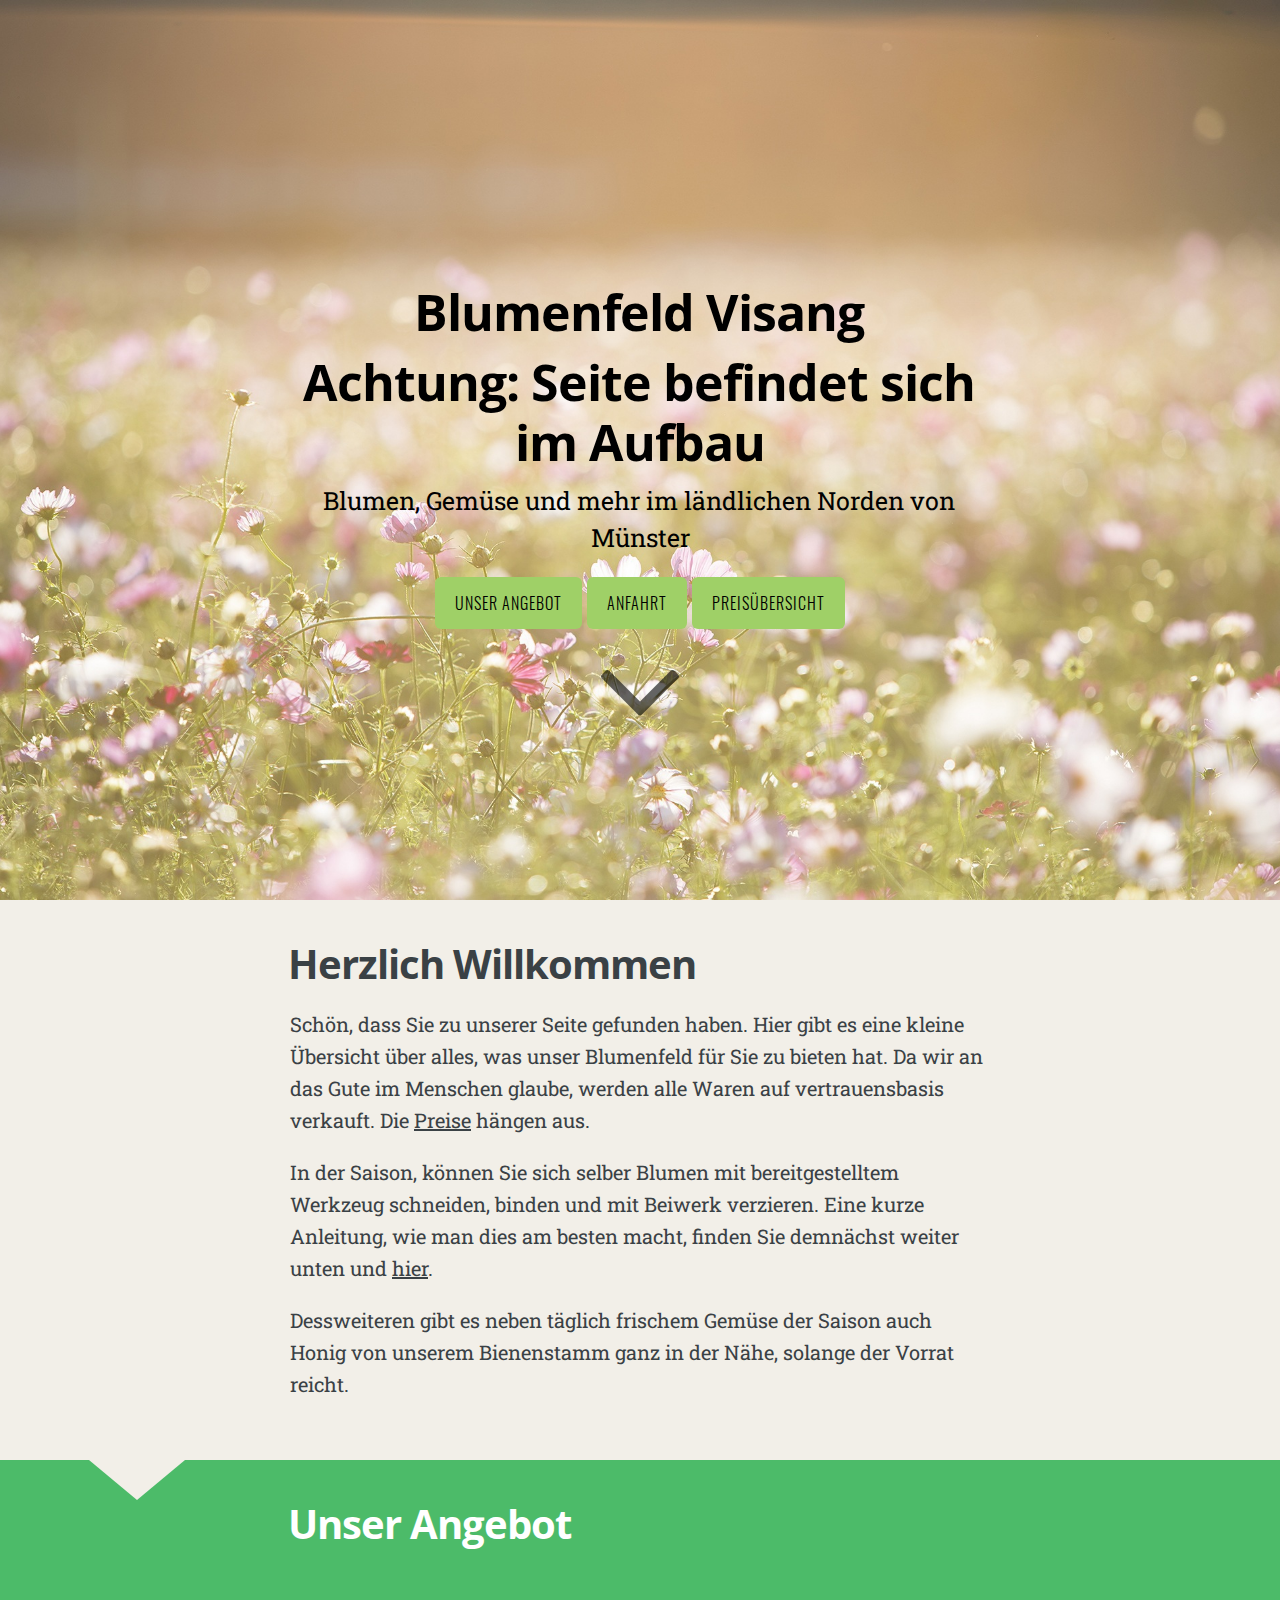
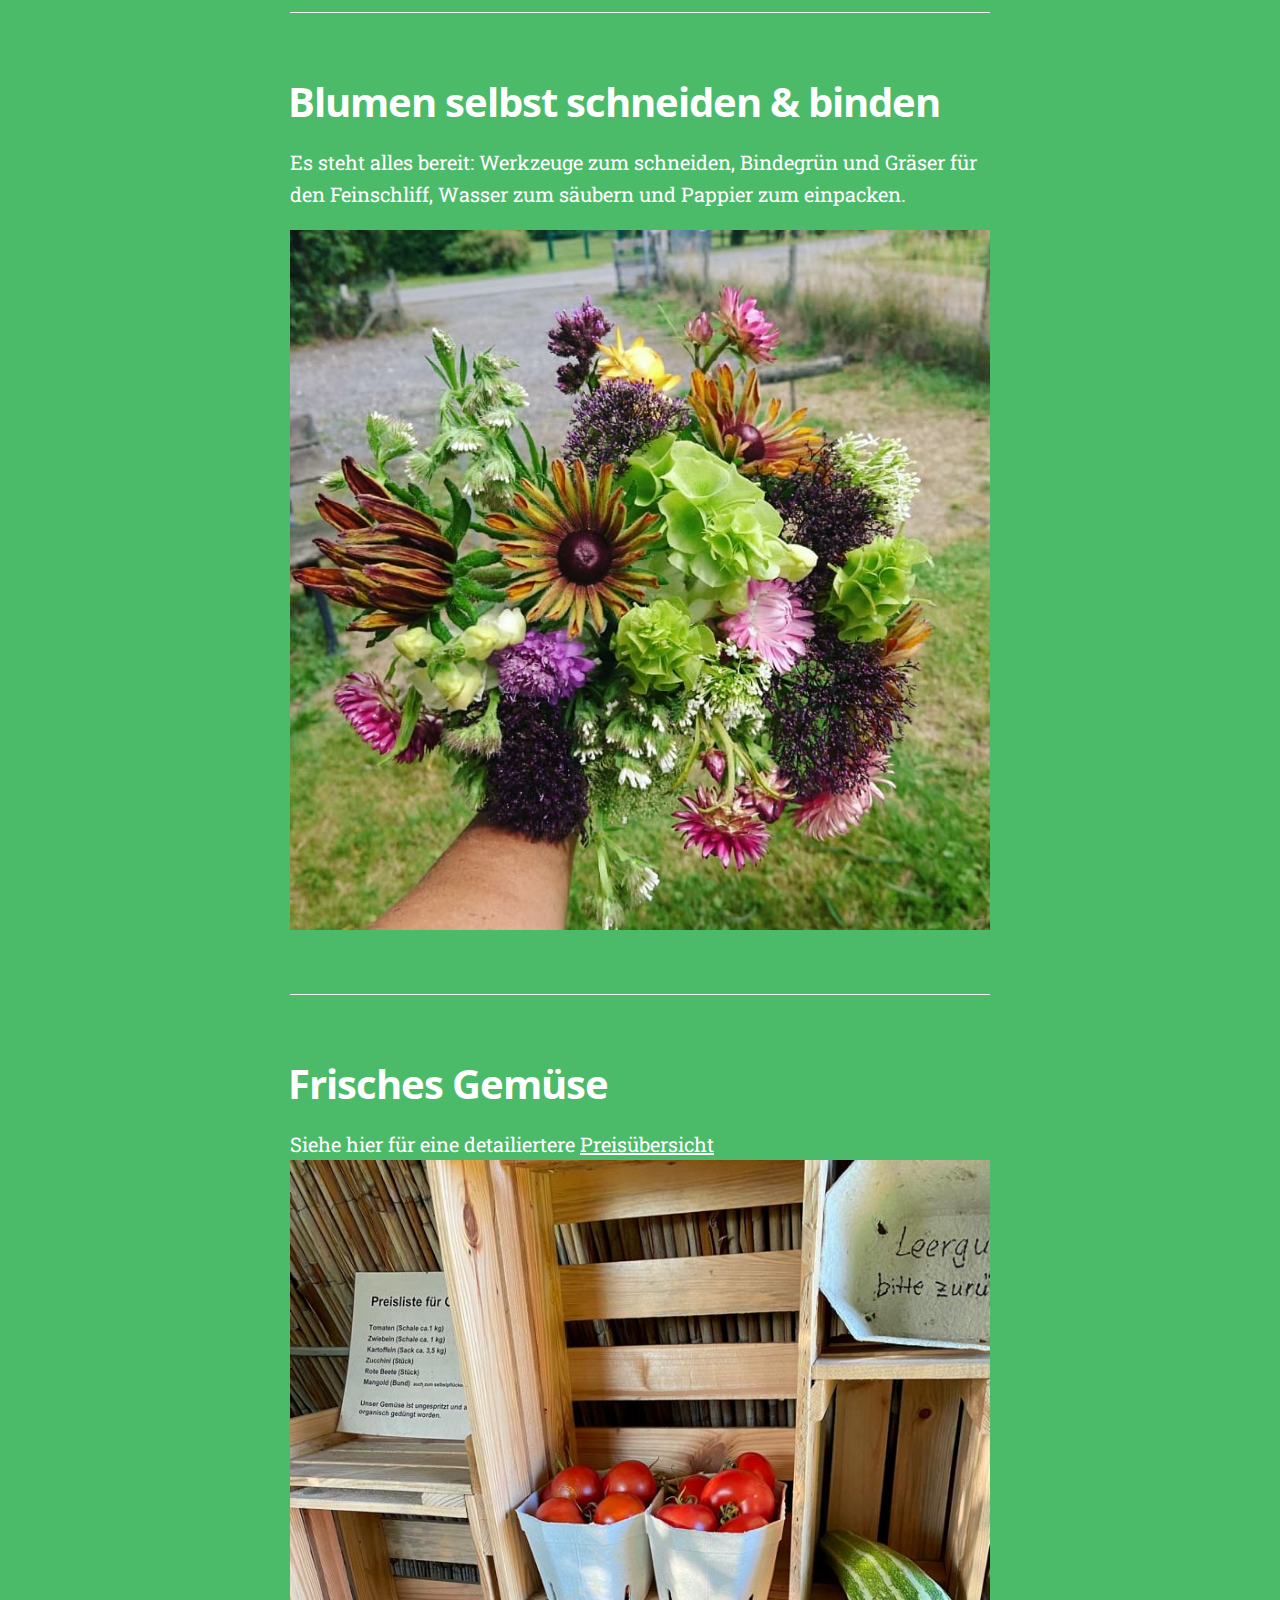
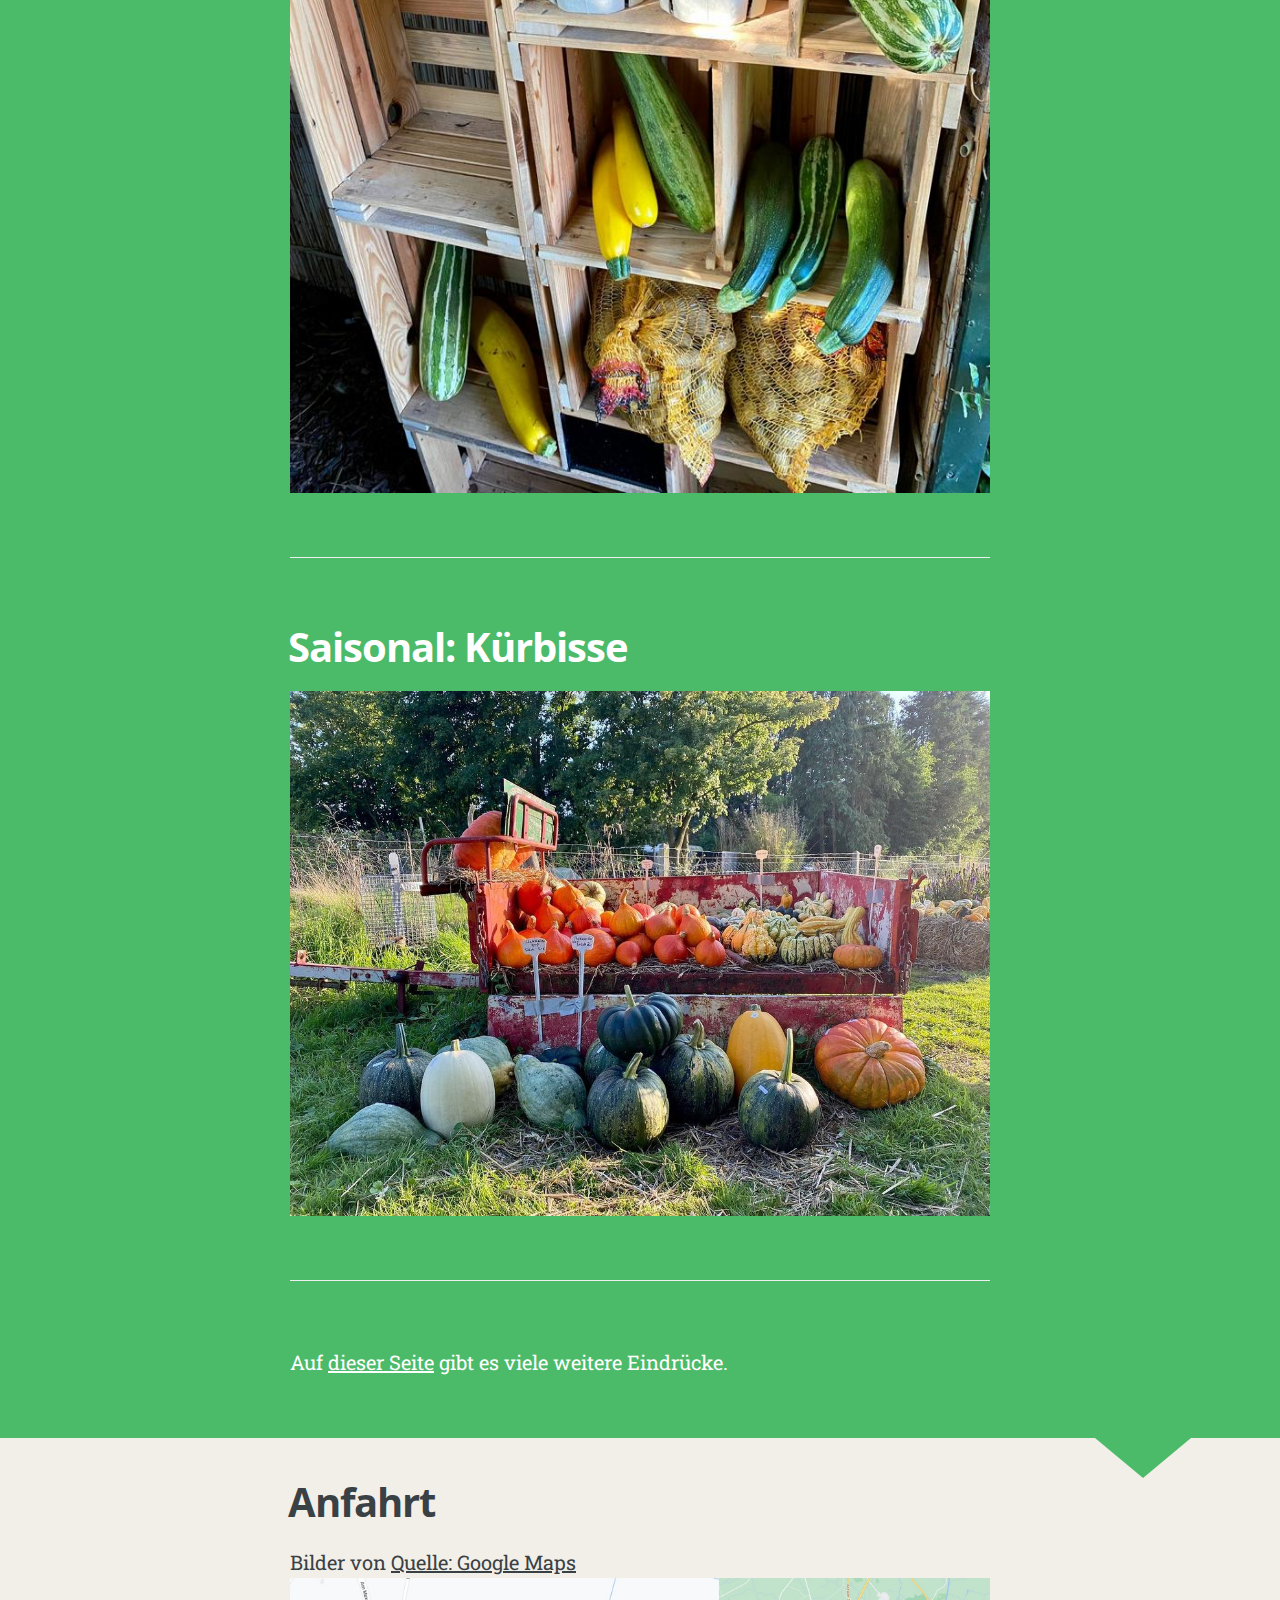
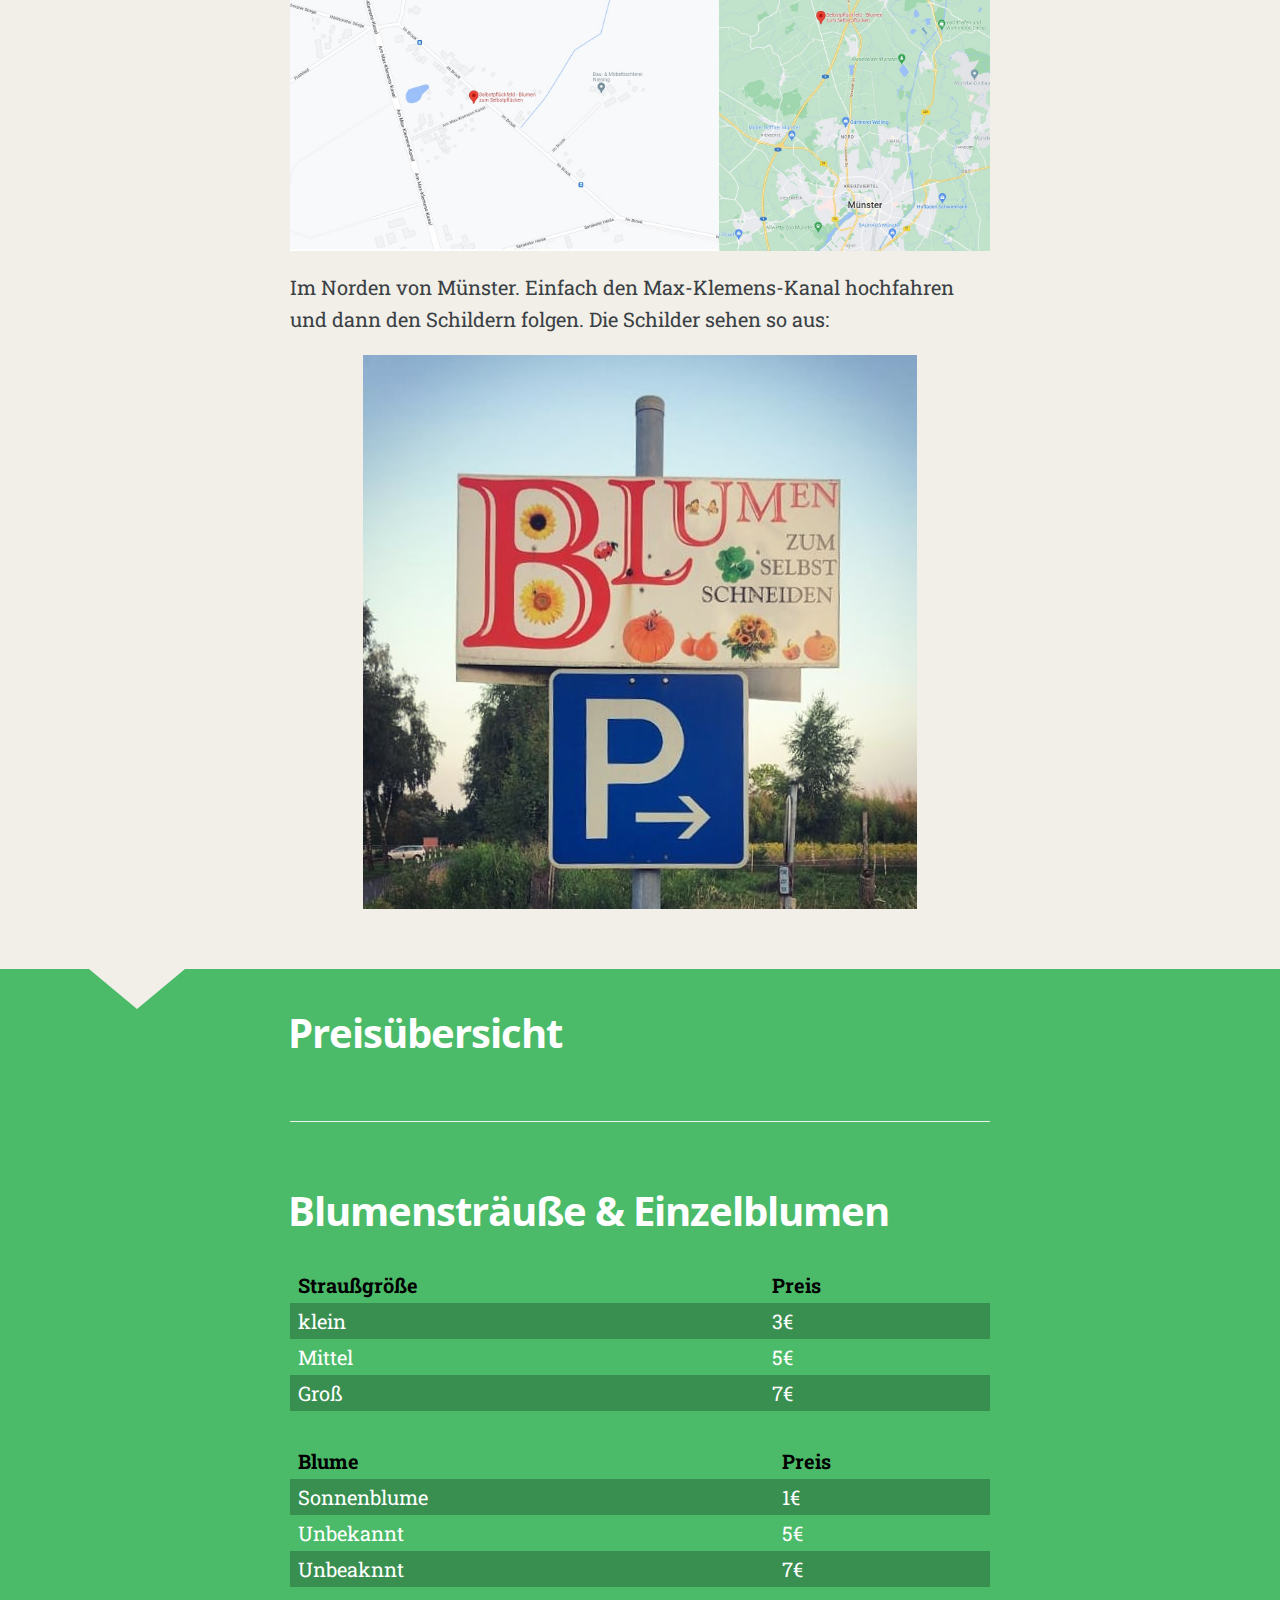
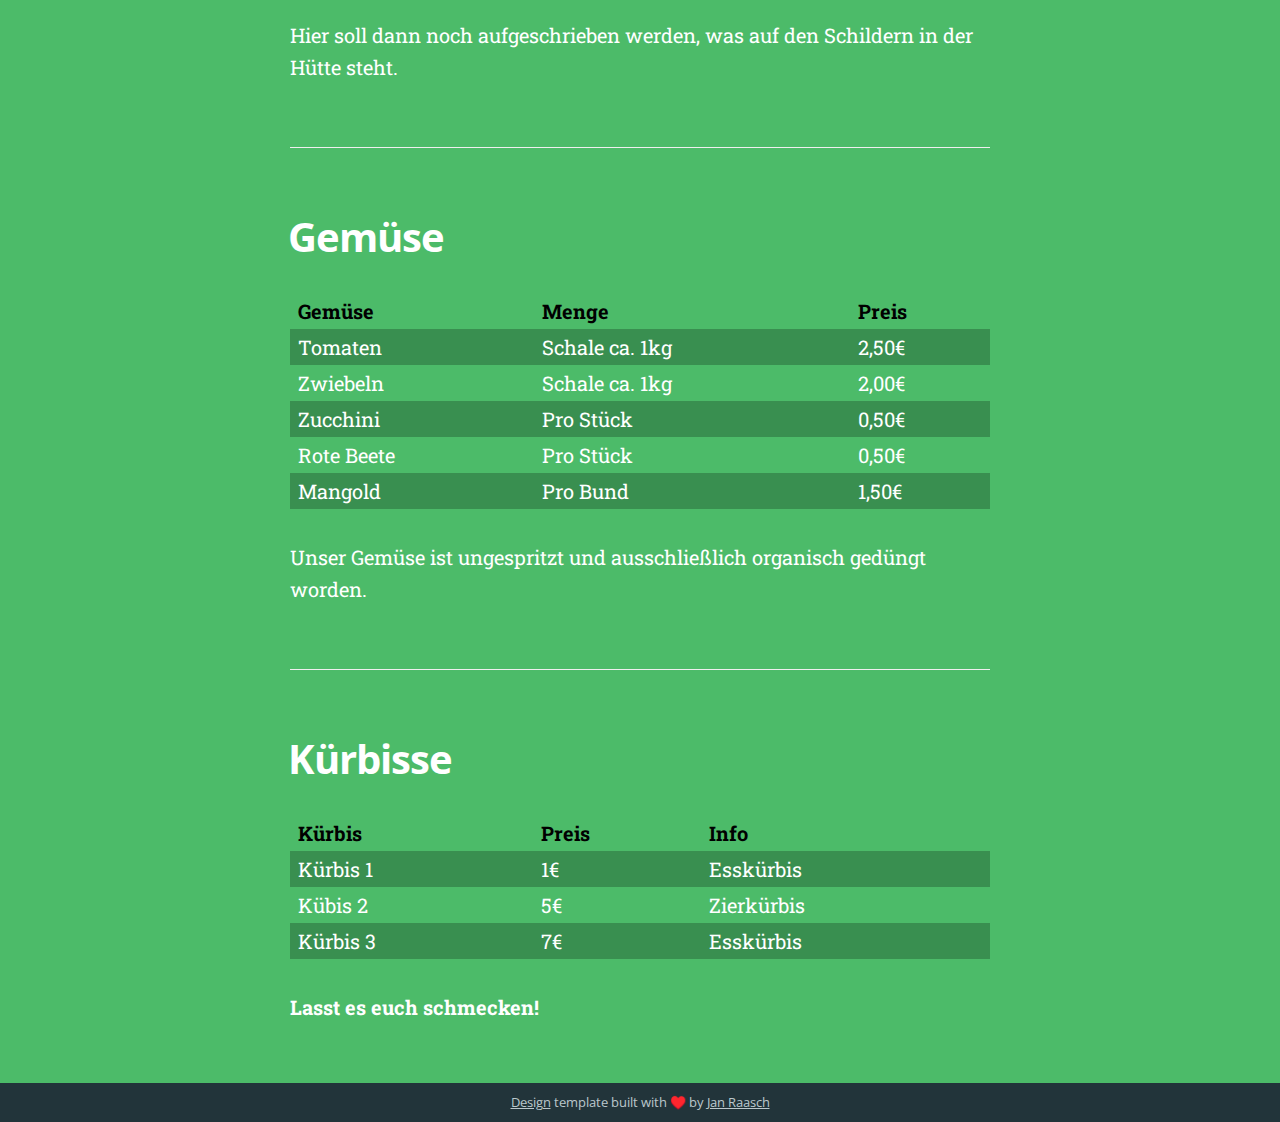
<file: index.html>
<!DOCTYPE html>
<html><meta http-equiv="Content-Type" content="text/html" charset="UTF-8" />
<meta http-equiv="X-UA-Compatible" content="IE=edge,chrome=1" />

<title>Blumen zum selbst schneiden</title>


  <link rel="shortcut icon" href="https://horobetzs.github.io/images/favicon.png" type="image/png"
/>


  <meta name="description" content="Blumen, Gemüse &amp; mehr"
/>

  <meta name="keywords" content="some, keywords, for, seo, you, know, google, duckduckgo, and, such"
/>
<meta name="referrer" content="no-referrer-when-downgrade" />

<meta name="HandheldFriendly" content="True" />
<meta name="MobileOptimized" content="320" />
<meta name="viewport" content="width=device-width, initial-scale=1.0" />

<link rel="stylesheet" href="https://horobetzs.github.io/css/screen.css" />
<link rel="stylesheet" href="https://horobetzs.github.io/css/fonts.css" type="text/css" />
<link
  rel="stylesheet"
  href="https://horobetzs.github.io/fork-awesome/css/fork-awesome.min.css"
  type="text/css"
/>

<meta property="og:title" content="" />
<meta property="og:description" content="Blumen, Gemüse &amp; mehr" />
<meta property="og:type" content="website" />
<meta property="og:url" content="https://horobetzs.github.io/" /><meta property="og:image" content="https://horobetzs.github.io/images/cover-image.jpg"/><meta property="og:site_name" content="Blumen, Gemüse &amp; mehr - Bluemenfeld Visang" />

<meta name="twitter:card" content="summary_large_image"/>
<meta name="twitter:image" content="https://horobetzs.github.io/images/cover-image.jpg"/>

<meta name="twitter:title" content=""/>
<meta name="twitter:description" content="Blumen, Gemüse &amp; mehr"/>

<meta itemprop="name" content="">
<meta itemprop="description" content="Blumen, Gemüse &amp; mehr">















<link
  rel="apple-touch-icon"
  sizes="180x180"
  href="https://horobetzs.github.io/images/apple-touch-icon.png"
/>
<link
  rel="icon"
  type="image/png"
  sizes="32x32"
  href="https://horobetzs.github.io/images/favicon-32x32.png"
/>
<link
  rel="icon"
  type="image/png"
  sizes="16x16"
  href="https://horobetzs.github.io/images/favicon-16x16.png"
/>
<body>



<header id="site-head" style="background-image: url(images/cosmos-flowers.jpg)">
    <div class="vertical">
        <div id="site-head-content" class="inner">

            <h1 class="blog-title">Blumenfeld Visang</h1>
            <h1 class="blog-title">Achtung: Seite befindet sich im Aufbau</h1>
            <h2 class="blog-description">Blumen, Gemüse und mehr im ländlichen Norden von Münster</h2>

            
                 <a class='btn site-menu' data-title-anchor='unser-angebot'>Unser Angebot</a>
            
                 <a class='btn site-menu' data-title-anchor='anfahrt'>Anfahrt</a>
            
                 <a class='btn site-menu' data-title-anchor='preisübersicht'>Preisübersicht</a>
            
            <i id='header-arrow' class="fa fa-angle-down"></i>
        </div>
    </div>
</header>
<main class="content" role="main">

    <div class='fixed-nav'>
    </div>
    
        <div class='post-holder'>
            <article id='herzlich-willkommen' class='post first '>
                <header class="post-header">
                    <h2 class="post-title">Herzlich Willkommen</h2>
                </header>
                <section class="post-content">
                    <p>Schön, dass Sie zu unserer Seite gefunden haben. Hier gibt es eine kleine Übersicht über alles, was unser Blumenfeld für Sie zu bieten hat. Da wir an das Gute im Menschen glaube, werden alle Waren auf vertrauensbasis verkauft. Die <a href="pricing">Preise</a> hängen aus.</p>
<p>In der Saison, können Sie sich selber Blumen mit bereitgestelltem Werkzeug schneiden, binden und mit Beiwerk verzieren. Eine kurze Anleitung, wie man dies am besten macht, finden Sie demnächst weiter unten und <a href="services">hier</a>.</p>
<p>Dessweiteren gibt es neben täglich frischem Gemüse der Saison auch Honig von unserem Bienenstamm ganz in der Nähe, solange der Vorrat reicht.</p>

                </section>
            </article>
            <div class='post-after'></div>
        </div>
    
        <div class='post-holder'>
            <article id='unser-angebot' class='post  '>
                <header class="post-header">
                    <h2 class="post-title">Unser Angebot</h2>
                </header>
                <section class="post-content">
                    <hr>
<h2 id="blumen-selbst-schneiden--binden">Blumen selbst schneiden &amp; binden</h2>
<p>Es steht alles bereit: Werkzeuge zum schneiden,  Bindegrün und Gräser für den Feinschliff, Wasser zum säubern und Pappier zum einpacken.</p>
<p><img src="images/blumenstrauss_in_hand.jpg" alt="Blumenstruass"></p>
<hr>
<h2 id="frisches-gemüse">Frisches Gemüse</h2>
<p>Siehe hier für eine detailiertere <a href="pricing">Preisübersicht</a>
<img src="images/gemueseregal_2.jpg" alt="Gemueseregal mit frischem Gemuese"></p>
<hr>
<h2 id="saisonal-kürbisse">Saisonal: Kürbisse</h2>
<p><img src="images/kuerbisse_auf_wagen.jpg" alt="Kuerbisse"></p>
<hr>
<p>Auf <a href="services">dieser Seite</a> gibt es viele weitere Eindrücke.</p>

                </section>
            </article>
            <div class='post-after'></div>
        </div>
    
        <div class='post-holder'>
            <article id='anfahrt' class='post  '>
                <header class="post-header">
                    <h2 class="post-title">Anfahrt</h2>
                </header>
                <section class="post-content">
                    <p>Bilder von <a href="https://www.google.com/maps">Quelle: Google Maps</a>
<img src="images/anfahrt.jpg" alt="Anfahrt"></p>
<p>Im Norden von Münster. Einfach den Max-Klemens-Kanal hochfahren und dann den Schildern folgen.
Die Schilder sehen so aus:</p>
<p><img src="images/Parkplatz_schild.jpg" alt="Beschilderung"></p>

                </section>
            </article>
            <div class='post-after'></div>
        </div>
    
        <div class='post-holder'>
            <article id='preisübersicht' class='post  last'>
                <header class="post-header">
                    <h2 class="post-title">Preisübersicht</h2>
                </header>
                <section class="post-content">
                    <hr>
<h2 id="blumensträuße--einzelblumen">Blumensträuße &amp; Einzelblumen</h2>
<table>
<thead>
<tr>
<th><strong>Straußgröße</strong></th>
<th><strong>Preis</strong></th>
</tr>
</thead>
<tbody>
<tr>
<td>klein</td>
<td>3€</td>
</tr>
<tr>
<td>Mittel</td>
<td>5€</td>
</tr>
<tr>
<td>Groß</td>
<td>7€</td>
</tr>
</tbody>
</table>
<table>
<thead>
<tr>
<th><strong>Blume</strong></th>
<th><strong>Preis</strong></th>
</tr>
</thead>
<tbody>
<tr>
<td>Sonnenblume</td>
<td>1€</td>
</tr>
<tr>
<td>Unbekannt</td>
<td>5€</td>
</tr>
<tr>
<td>Unbeaknnt</td>
<td>7€</td>
</tr>
</tbody>
</table>
<p>Hier soll dann noch aufgeschrieben werden, was auf den Schildern in der Hütte steht.</p>
<hr>
<h2 id="gemüse">Gemüse</h2>
<table>
<thead>
<tr>
<th><strong>Gemüse</strong></th>
<th><strong>Menge</strong></th>
<th><strong>Preis</strong></th>
</tr>
</thead>
<tbody>
<tr>
<td>Tomaten</td>
<td>Schale ca. 1kg</td>
<td>2,50€</td>
</tr>
<tr>
<td>Zwiebeln</td>
<td>Schale ca. 1kg</td>
<td>2,00€</td>
</tr>
<tr>
<td>Zucchini</td>
<td>Pro Stück</td>
<td>0,50€</td>
</tr>
<tr>
<td>Rote Beete</td>
<td>Pro Stück</td>
<td>0,50€</td>
</tr>
<tr>
<td>Mangold</td>
<td>Pro Bund</td>
<td>1,50€</td>
</tr>
</tbody>
</table>
<p>Unser Gemüse ist ungespritzt und ausschließlich organisch gedüngt worden.</p>
<hr>
<h2 id="kürbisse">Kürbisse</h2>
<table>
<thead>
<tr>
<th><strong>Kürbis</strong></th>
<th><strong>Preis</strong></th>
<th><strong>Info</strong></th>
</tr>
</thead>
<tbody>
<tr>
<td>Kürbis 1</td>
<td>1€</td>
<td>Esskürbis</td>
</tr>
<tr>
<td>Kübis 2</td>
<td>5€</td>
<td>Zierkürbis</td>
</tr>
<tr>
<td>Kürbis 3</td>
<td>7€</td>
<td>Esskürbis</td>
</tr>
</tbody>
</table>
<p><strong>Lasst es euch schmecken!</strong></p>

                </section>
            </article>
            <div class='post-after'></div>
        </div>
    
</main>
<footer class="site-footer">
  <div class="inner">
    


    <section></section>
    
      <section>
        <a href="https://themes.gohugo.io/hugo-scroll/">Design</a> template
        built with ♥️ by
        <a href="https://www.janraasch.com" title="Jan Raasch">Jan Raasch</a>
      </section>

  </div>
</footer>

    <script type="text/javascript" src='https://horobetzs.github.io/js/jquery-3.6.0.min.js'></script>

    
    <script type="text/javascript" src='https://horobetzs.github.io/js/icons.js'></script>
    <script type="text/javascript" src='https://horobetzs.github.io/js/index.js'></script>
    
</body>
</html>
</file>
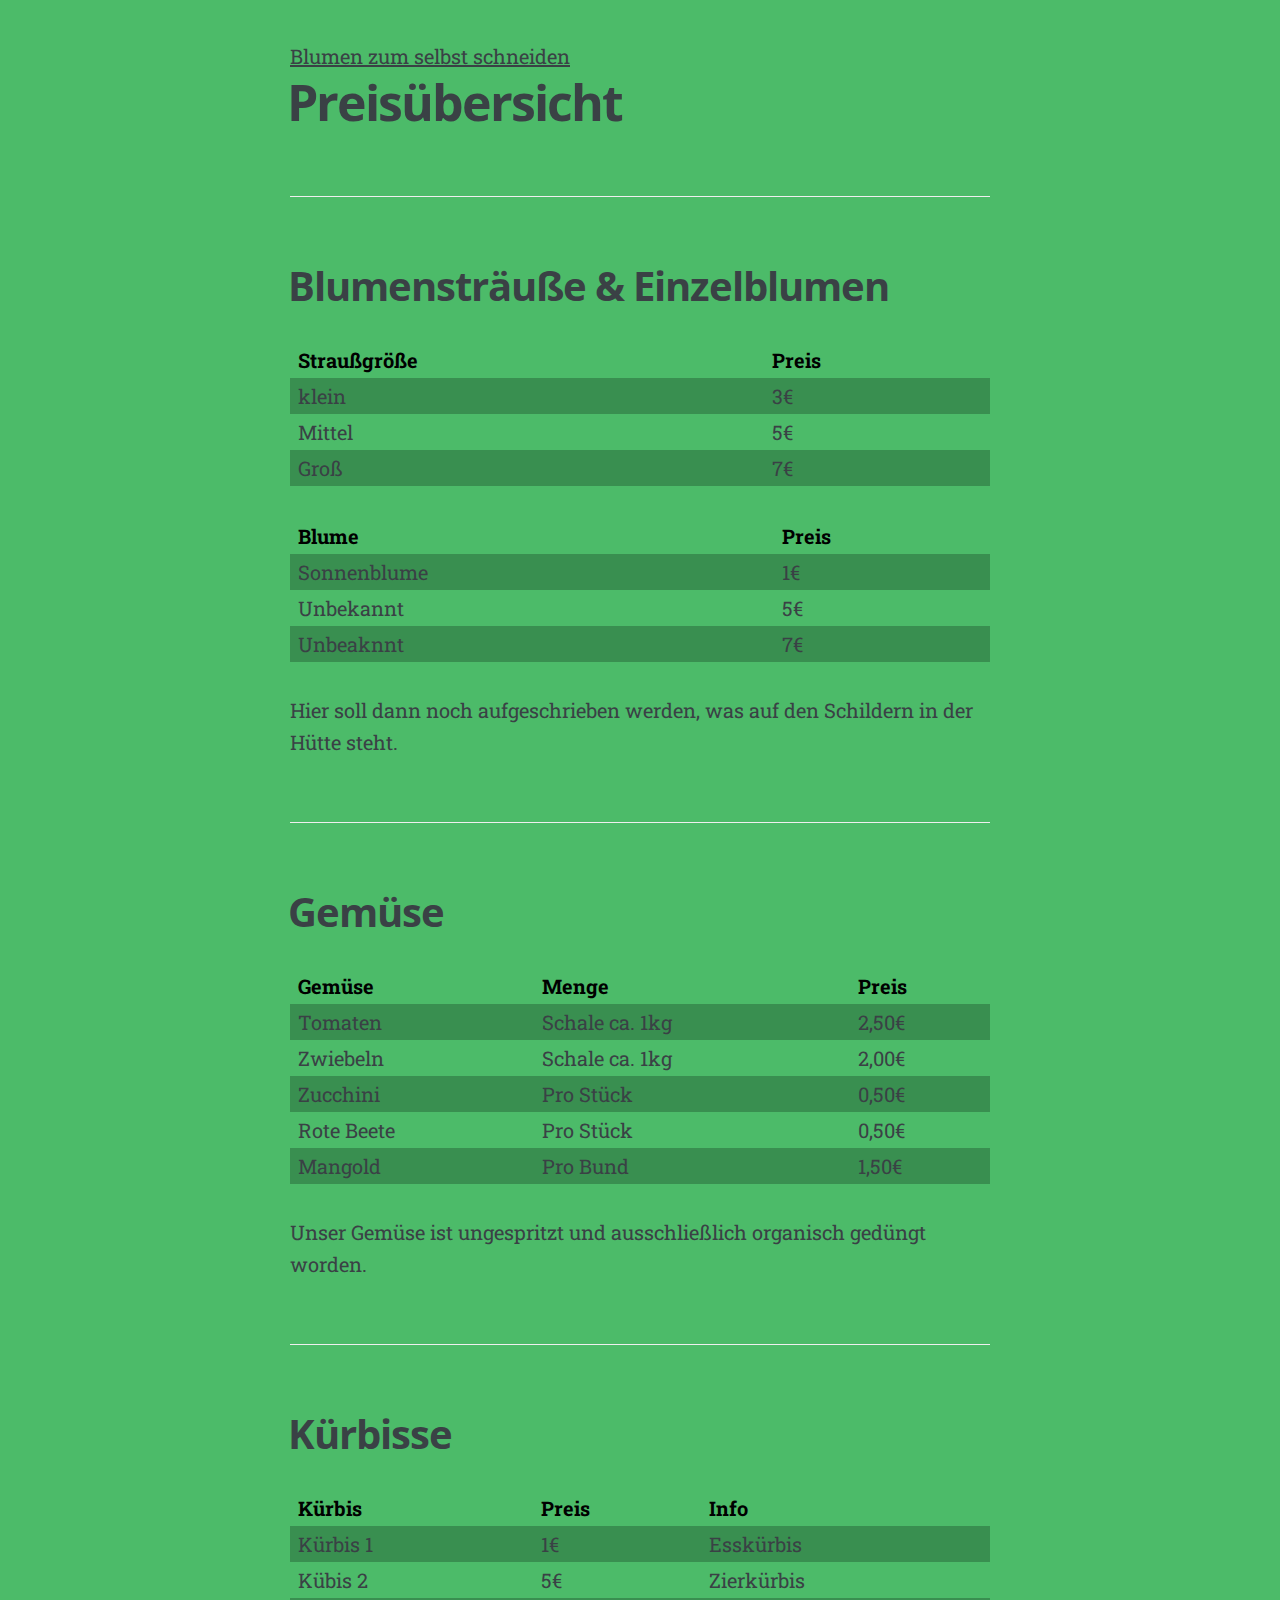
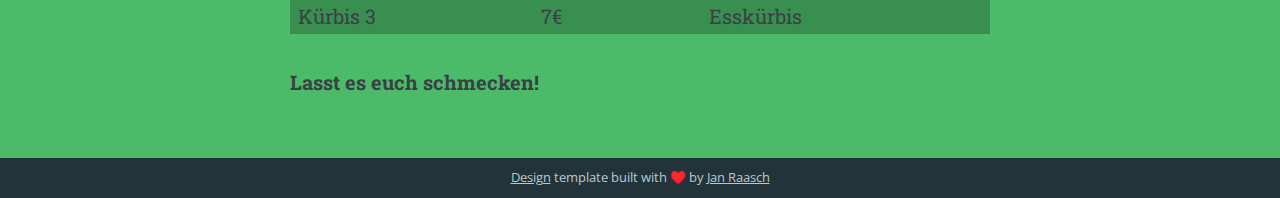
<file: pricing/index.html>
<!DOCTYPE html>
<html><meta http-equiv="Content-Type" content="text/html" charset="UTF-8" />
<meta http-equiv="X-UA-Compatible" content="IE=edge,chrome=1" />

<title>Preisübersicht</title>


  <link rel="shortcut icon" href="https://horobetzs.github.io/images/favicon.png" type="image/png"
/>


  <meta name="description" content="Blumen, Gemüse &amp; mehr"
/>

  <meta name="keywords" content="some, keywords, for, seo, you, know, google, duckduckgo, and, such"
/>
<meta name="referrer" content="no-referrer-when-downgrade" />

<meta name="HandheldFriendly" content="True" />
<meta name="MobileOptimized" content="320" />
<meta name="viewport" content="width=device-width, initial-scale=1.0" />

<link rel="stylesheet" href="https://horobetzs.github.io/css/screen.css" />
<link rel="stylesheet" href="https://horobetzs.github.io/css/fonts.css" type="text/css" />
<link
  rel="stylesheet"
  href="https://horobetzs.github.io/fork-awesome/css/fork-awesome.min.css"
  type="text/css"
/>

<meta property="og:title" content="Preisübersicht" />
<meta property="og:description" content="Blumensträuße &amp; Einzelblumen Straußgröße Preis klein 3€ Mittel 5€ Groß 7€ Blume Preis Sonnenblume 1€ Unbekannt 5€ Unbeaknnt 7€ Hier soll dann noch aufgeschrieben werden, was auf den Schildern in der Hütte steht.
Gemüse Gemüse Menge Preis Tomaten Schale ca. 1kg 2,50€ Zwiebeln Schale ca. 1kg 2,00€ Zucchini Pro Stück 0,50€ Rote Beete Pro Stück 0,50€ Mangold Pro Bund 1,50€ Unser Gemüse ist ungespritzt und ausschließlich organisch gedüngt worden." />
<meta property="og:type" content="article" />
<meta property="og:url" content="https://horobetzs.github.io/pricing/" /><meta property="og:image" content="https://horobetzs.github.io/images/cover-image.jpg"/><meta property="article:section" content="" />

<meta property="og:site_name" content="Blumen, Gemüse &amp; mehr - Bluemenfeld Visang" />

<meta name="twitter:card" content="summary_large_image"/>
<meta name="twitter:image" content="https://horobetzs.github.io/images/cover-image.jpg"/>

<meta name="twitter:title" content="Preisübersicht"/>
<meta name="twitter:description" content="Blumensträuße &amp; Einzelblumen Straußgröße Preis klein 3€ Mittel 5€ Groß 7€ Blume Preis Sonnenblume 1€ Unbekannt 5€ Unbeaknnt 7€ Hier soll dann noch aufgeschrieben werden, was auf den Schildern in der Hütte steht.
Gemüse Gemüse Menge Preis Tomaten Schale ca. 1kg 2,50€ Zwiebeln Schale ca. 1kg 2,00€ Zucchini Pro Stück 0,50€ Rote Beete Pro Stück 0,50€ Mangold Pro Bund 1,50€ Unser Gemüse ist ungespritzt und ausschließlich organisch gedüngt worden."/>

<meta itemprop="name" content="Preisübersicht">
<meta itemprop="description" content="Blumensträuße &amp; Einzelblumen Straußgröße Preis klein 3€ Mittel 5€ Groß 7€ Blume Preis Sonnenblume 1€ Unbekannt 5€ Unbeaknnt 7€ Hier soll dann noch aufgeschrieben werden, was auf den Schildern in der Hütte steht.
Gemüse Gemüse Menge Preis Tomaten Schale ca. 1kg 2,50€ Zwiebeln Schale ca. 1kg 2,00€ Zucchini Pro Stück 0,50€ Rote Beete Pro Stück 0,50€ Mangold Pro Bund 1,50€ Unser Gemüse ist ungespritzt und ausschließlich organisch gedüngt worden.">

<meta itemprop="wordCount" content="89"><meta itemprop="image" content="https://horobetzs.github.io/images/cover-image.jpg"/>
<meta itemprop="keywords" content="" />















<link
  rel="apple-touch-icon"
  sizes="180x180"
  href="https://horobetzs.github.io/images/apple-touch-icon.png"
/>
<link
  rel="icon"
  type="image/png"
  sizes="32x32"
  href="https://horobetzs.github.io/images/favicon-32x32.png"
/>
<link
  rel="icon"
  type="image/png"
  sizes="16x16"
  href="https://horobetzs.github.io/images/favicon-16x16.png"
/>
<body>
  <main class="content page-template page-" role="main">
    <article class="post page">
      <header class="post-header">
        <a id="blog-logo" href="/">
          Blumen zum selbst schneiden
        </a>
      </header>
      <h1 class="post-title">Preisübersicht</h1>
      <section class="post-content">
        <hr>
<h2 id="blumensträuße--einzelblumen">Blumensträuße &amp; Einzelblumen</h2>
<table>
<thead>
<tr>
<th><strong>Straußgröße</strong></th>
<th><strong>Preis</strong></th>
</tr>
</thead>
<tbody>
<tr>
<td>klein</td>
<td>3€</td>
</tr>
<tr>
<td>Mittel</td>
<td>5€</td>
</tr>
<tr>
<td>Groß</td>
<td>7€</td>
</tr>
</tbody>
</table>
<table>
<thead>
<tr>
<th><strong>Blume</strong></th>
<th><strong>Preis</strong></th>
</tr>
</thead>
<tbody>
<tr>
<td>Sonnenblume</td>
<td>1€</td>
</tr>
<tr>
<td>Unbekannt</td>
<td>5€</td>
</tr>
<tr>
<td>Unbeaknnt</td>
<td>7€</td>
</tr>
</tbody>
</table>
<p>Hier soll dann noch aufgeschrieben werden, was auf den Schildern in der Hütte steht.</p>
<hr>
<h2 id="gemüse">Gemüse</h2>
<table>
<thead>
<tr>
<th><strong>Gemüse</strong></th>
<th><strong>Menge</strong></th>
<th><strong>Preis</strong></th>
</tr>
</thead>
<tbody>
<tr>
<td>Tomaten</td>
<td>Schale ca. 1kg</td>
<td>2,50€</td>
</tr>
<tr>
<td>Zwiebeln</td>
<td>Schale ca. 1kg</td>
<td>2,00€</td>
</tr>
<tr>
<td>Zucchini</td>
<td>Pro Stück</td>
<td>0,50€</td>
</tr>
<tr>
<td>Rote Beete</td>
<td>Pro Stück</td>
<td>0,50€</td>
</tr>
<tr>
<td>Mangold</td>
<td>Pro Bund</td>
<td>1,50€</td>
</tr>
</tbody>
</table>
<p>Unser Gemüse ist ungespritzt und ausschließlich organisch gedüngt worden.</p>
<hr>
<h2 id="kürbisse">Kürbisse</h2>
<table>
<thead>
<tr>
<th><strong>Kürbis</strong></th>
<th><strong>Preis</strong></th>
<th><strong>Info</strong></th>
</tr>
</thead>
<tbody>
<tr>
<td>Kürbis 1</td>
<td>1€</td>
<td>Esskürbis</td>
</tr>
<tr>
<td>Kübis 2</td>
<td>5€</td>
<td>Zierkürbis</td>
</tr>
<tr>
<td>Kürbis 3</td>
<td>7€</td>
<td>Esskürbis</td>
</tr>
</tbody>
</table>
<p><strong>Lasst es euch schmecken!</strong></p>

      </section>
    </article>
  </main>
<footer class="site-footer">
  <div class="inner">
    


    <section></section>
    
      <section>
        <a href="https://themes.gohugo.io/hugo-scroll/">Design</a> template
        built with ♥️ by
        <a href="https://www.janraasch.com" title="Jan Raasch">Jan Raasch</a>
      </section>

  </div>
</footer>

    <script type="text/javascript" src='https://horobetzs.github.io/js/jquery-3.6.0.min.js'></script>

    
    <script type="text/javascript" src='https://horobetzs.github.io/js/icons.js'></script>
    <script type="text/javascript" src='https://horobetzs.github.io/js/index.js'></script>
    
</body>
</html>
</file>
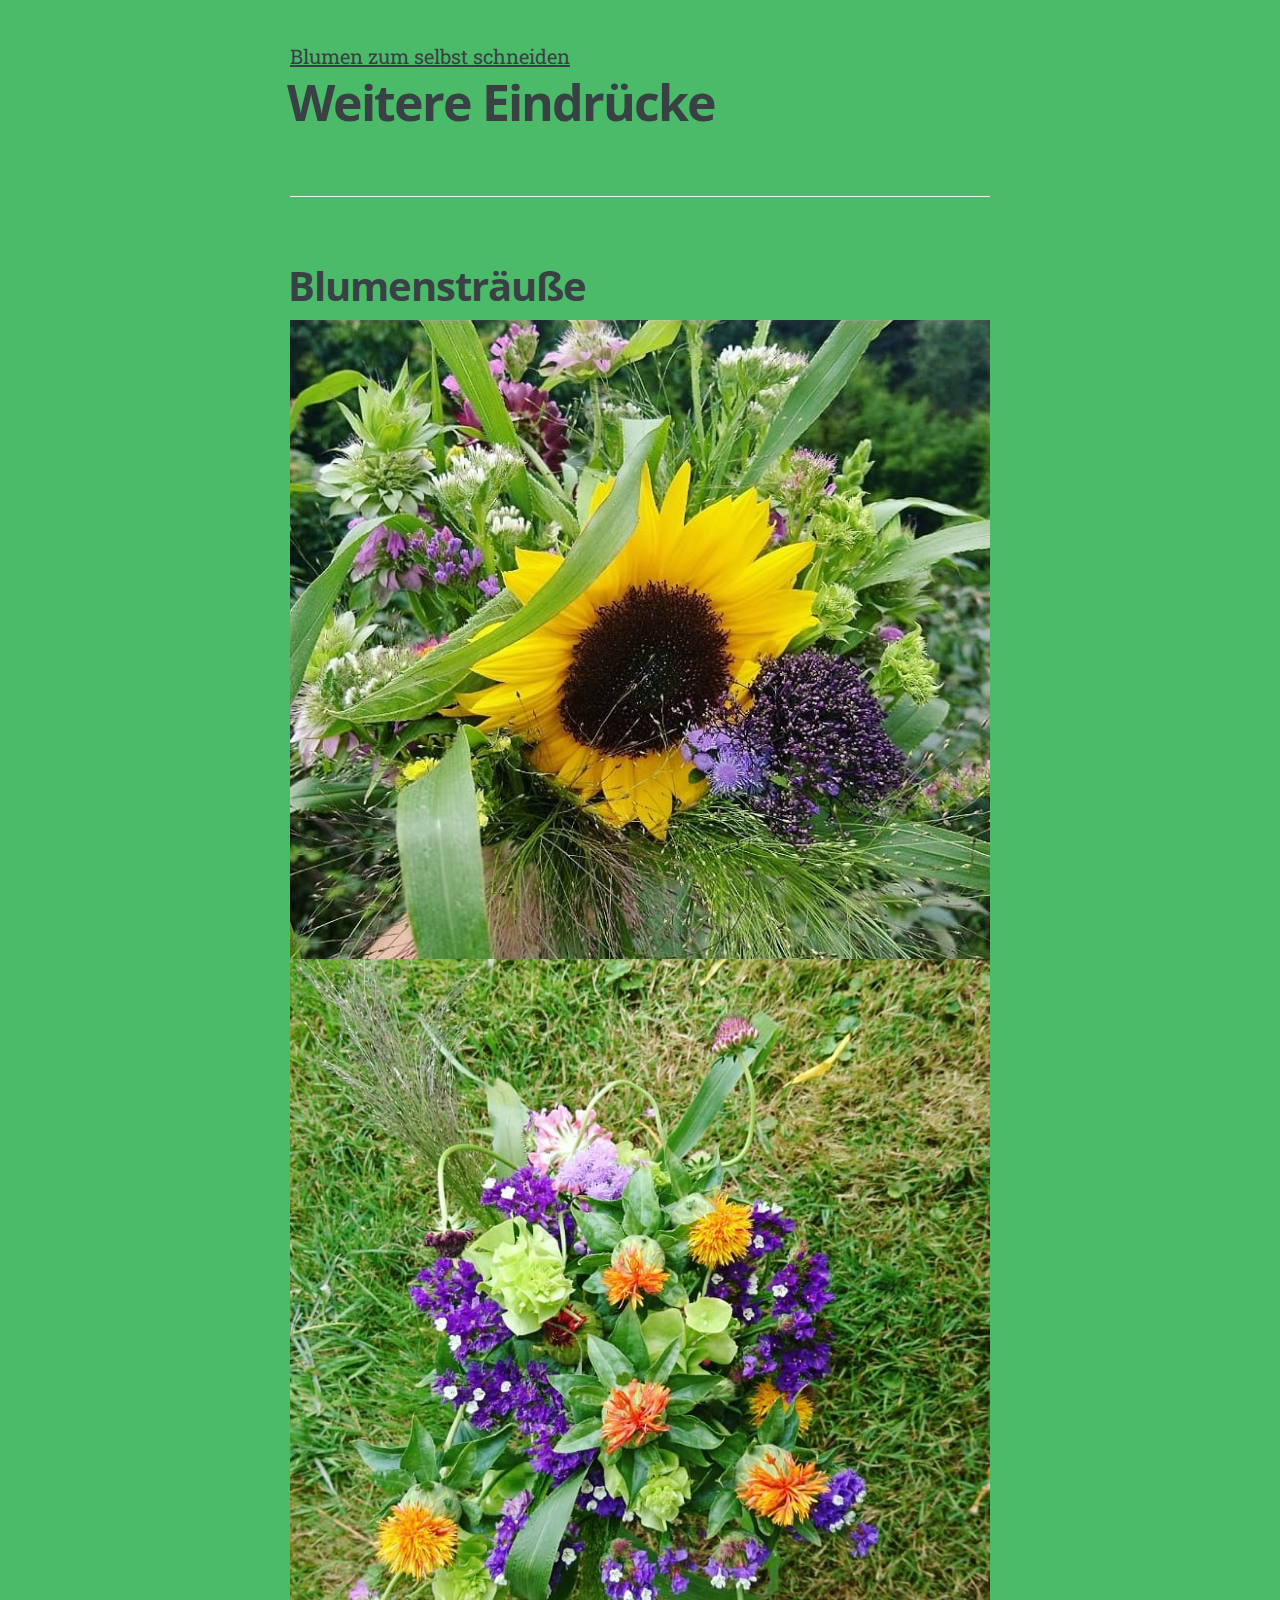
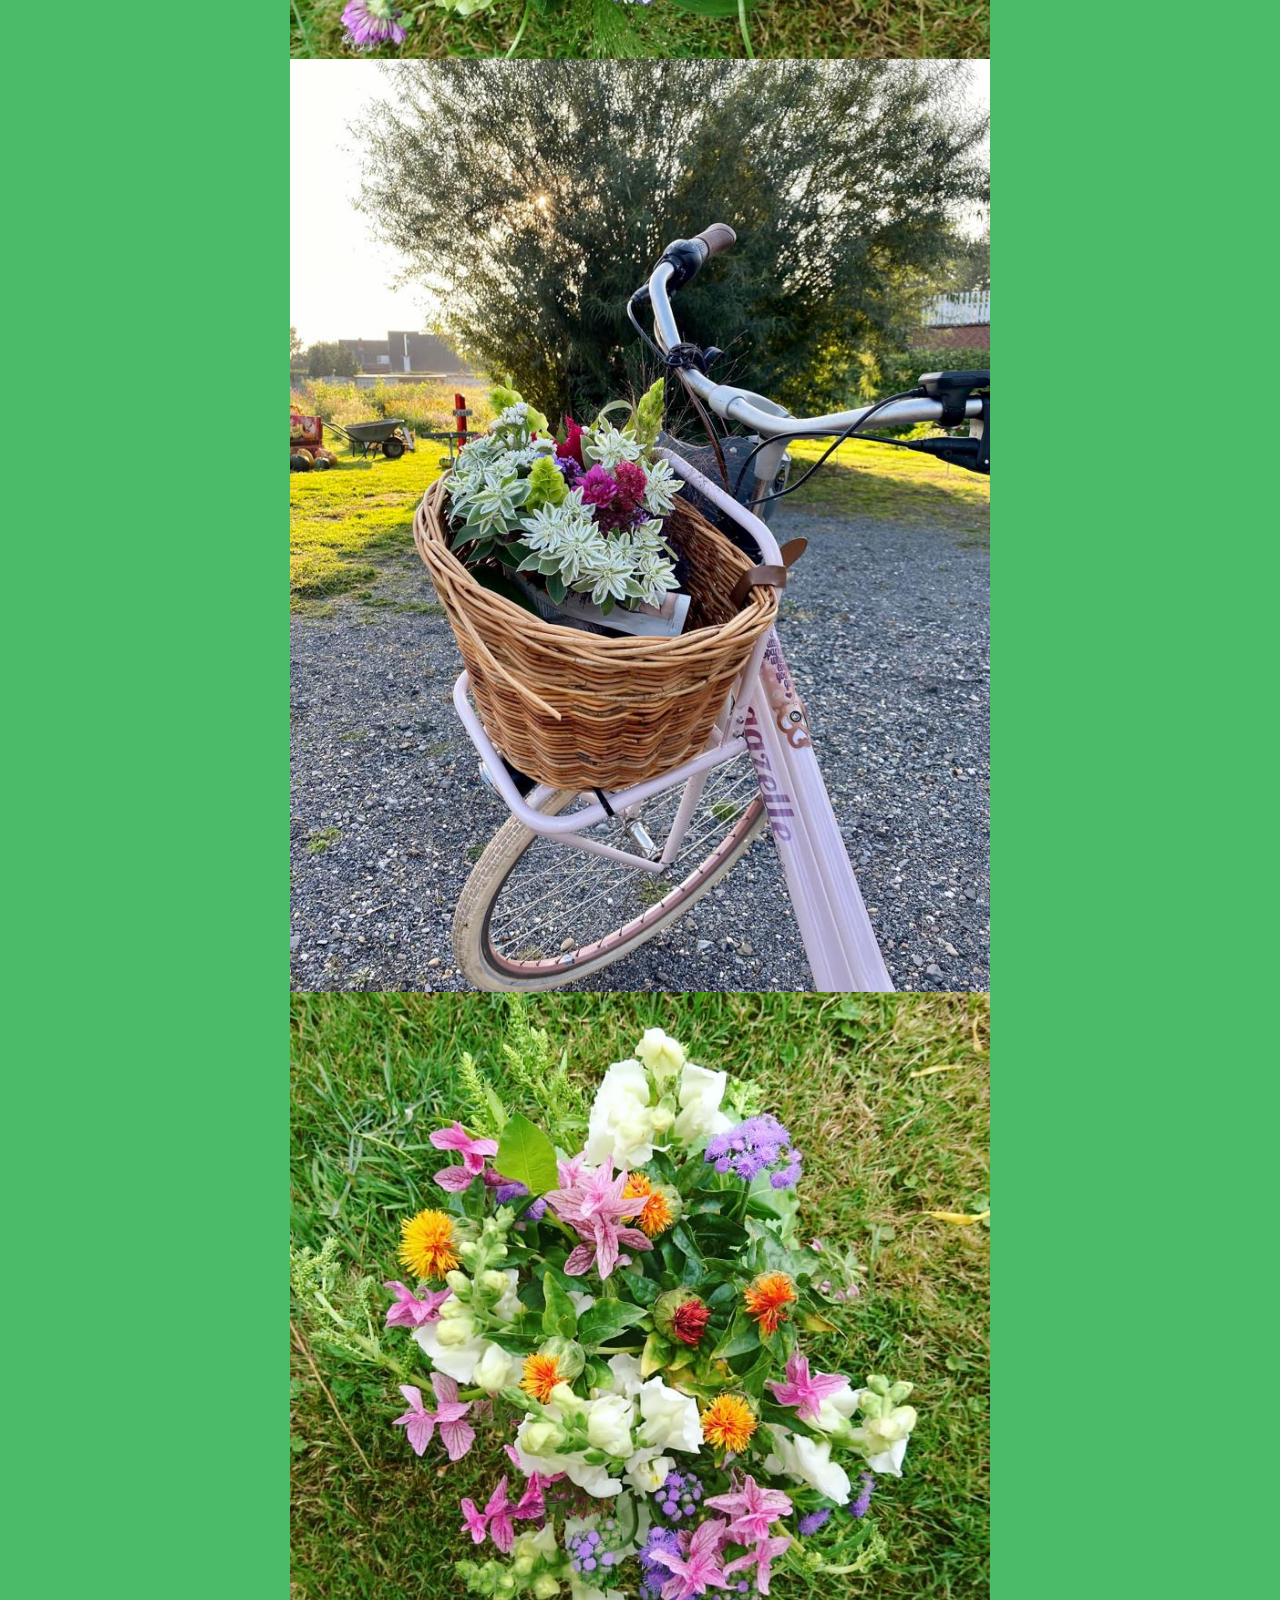
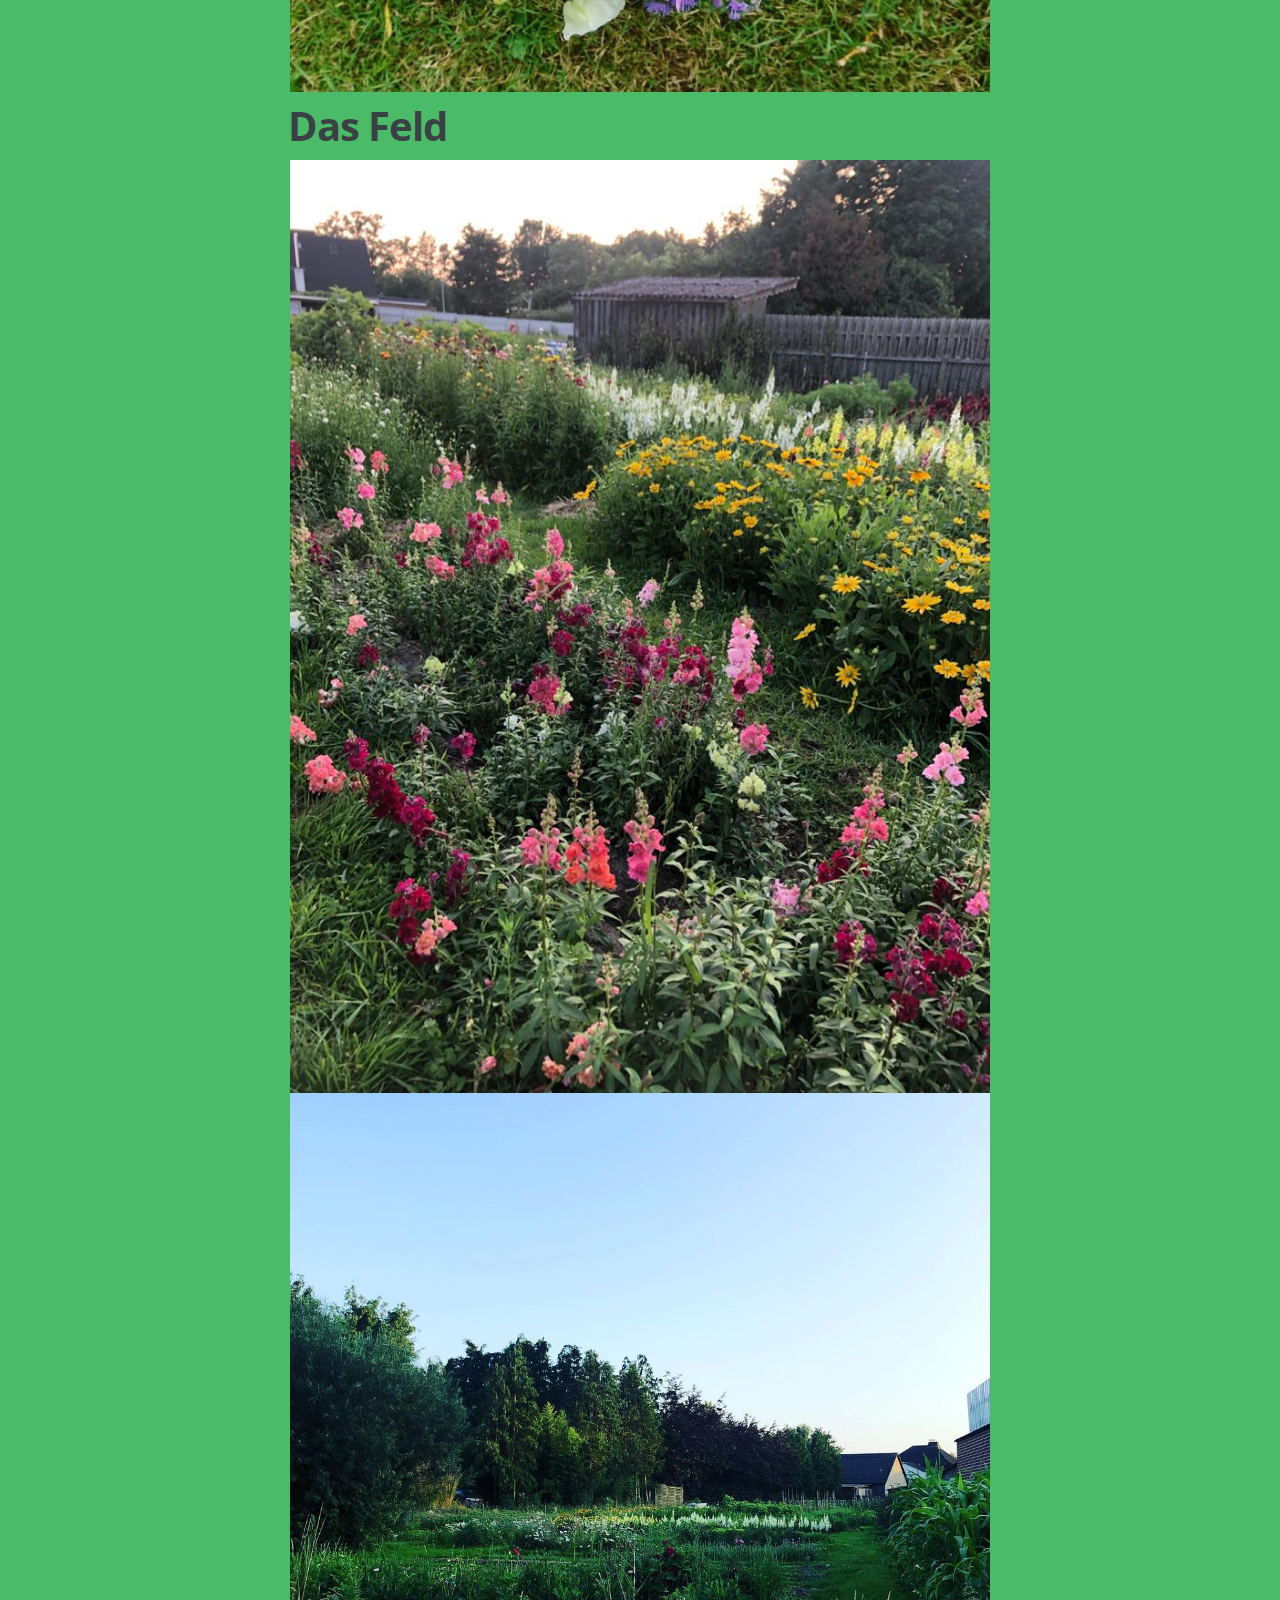
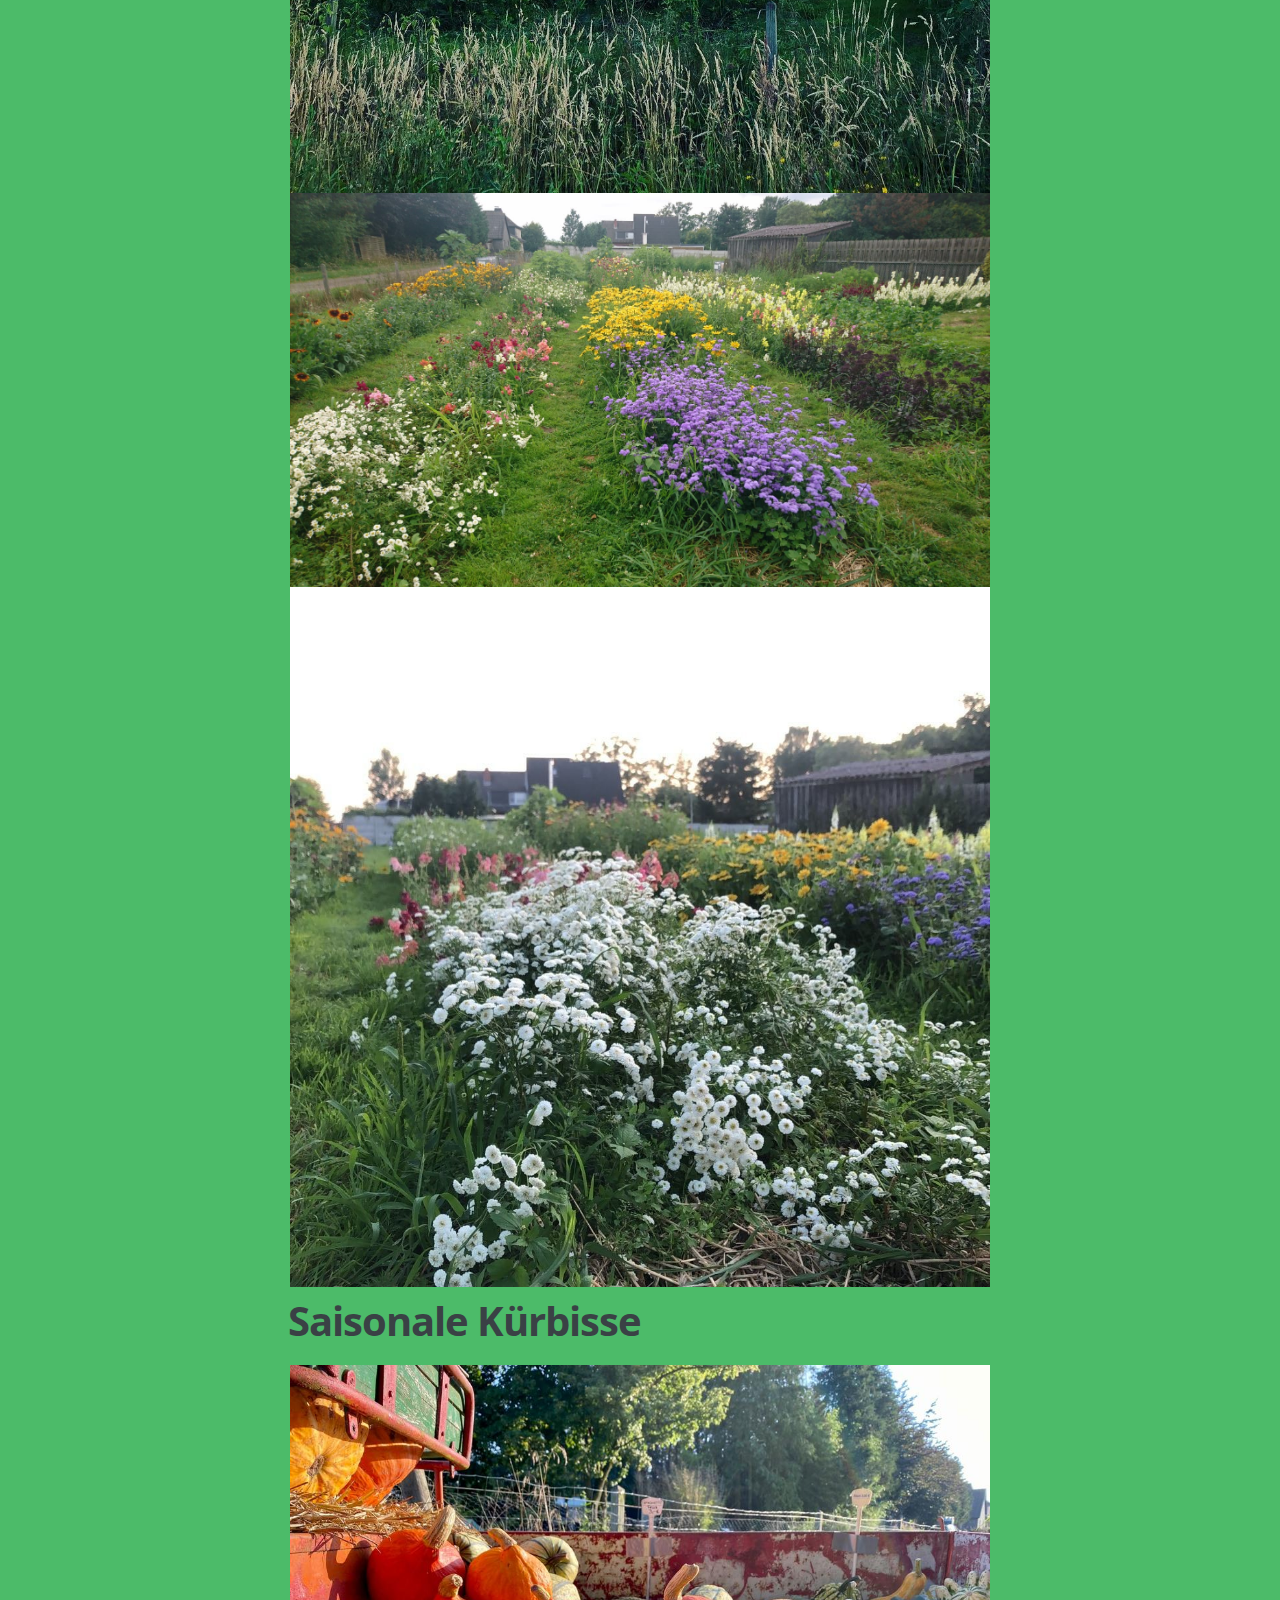
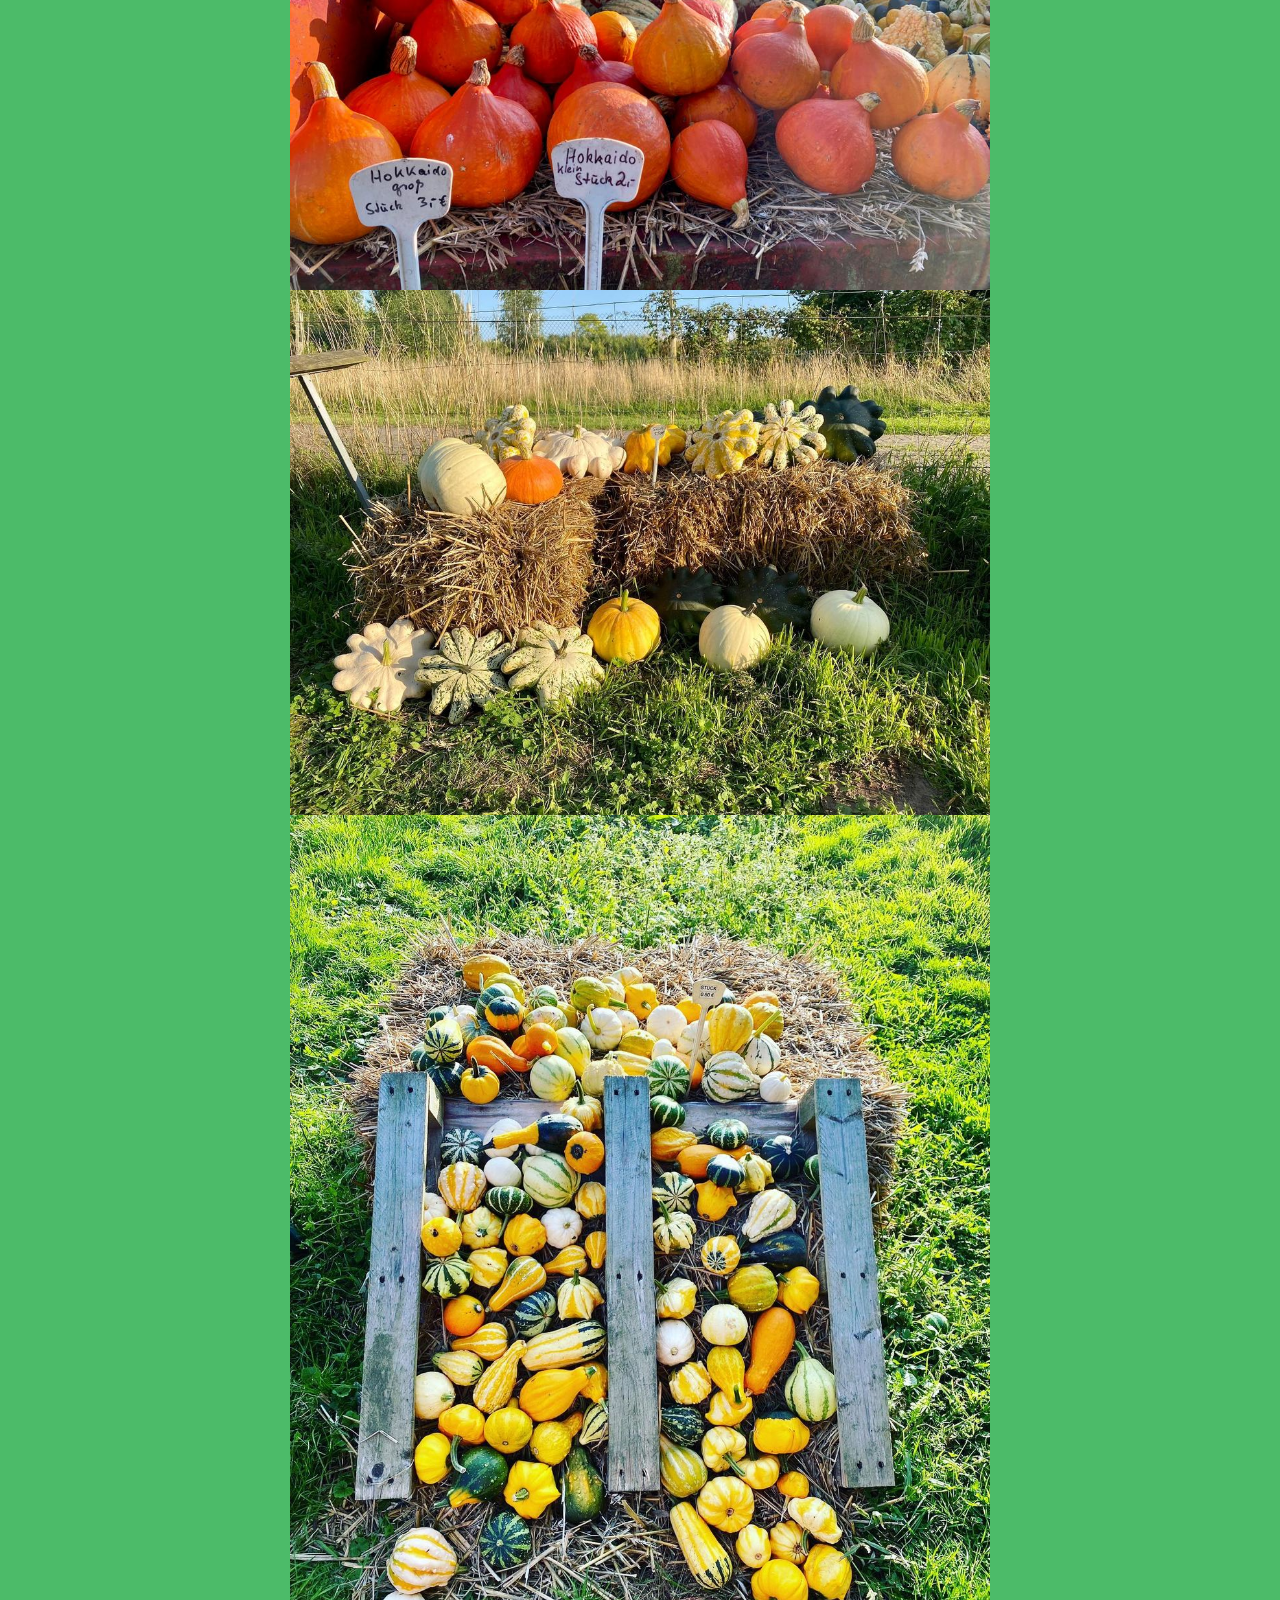
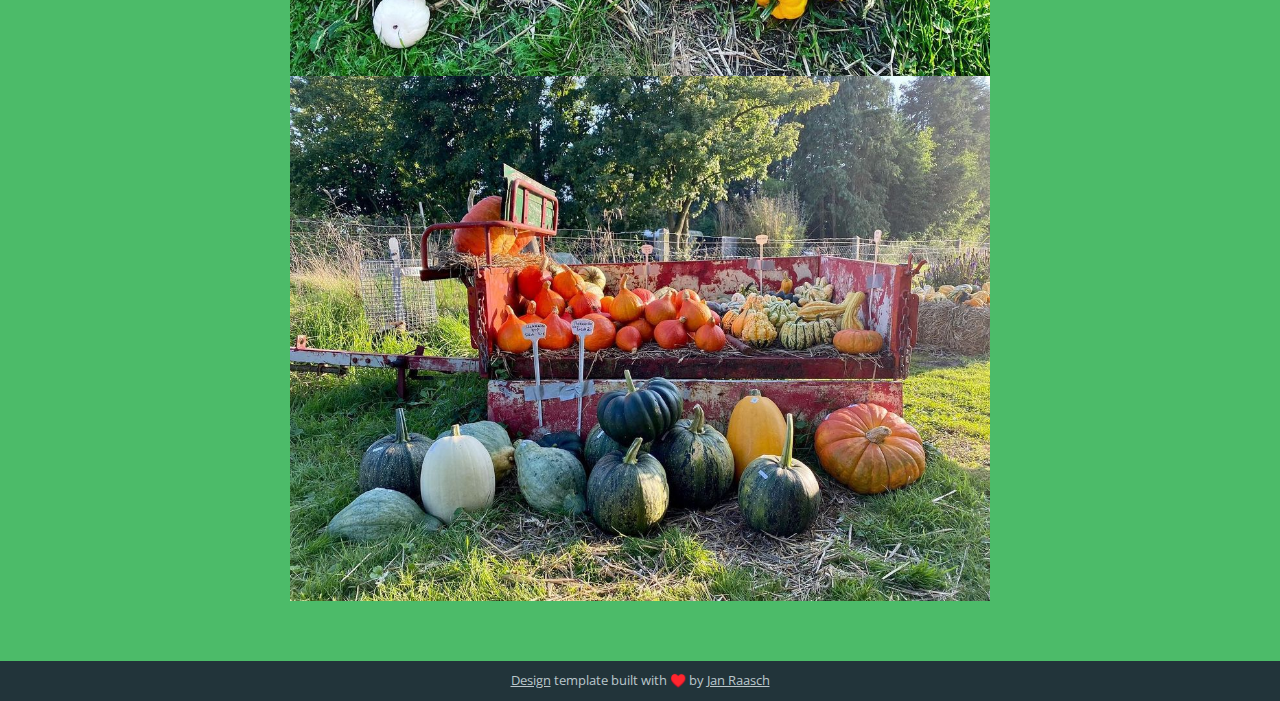
<file: services/index.html>
<!DOCTYPE html>
<html><meta http-equiv="Content-Type" content="text/html" charset="UTF-8" />
<meta http-equiv="X-UA-Compatible" content="IE=edge,chrome=1" />

<title>Weitere Eindrücke</title>


  <link rel="shortcut icon" href="https://horobetzs.github.io/images/favicon.png" type="image/png"
/>


  <meta name="description" content="Blumen, Gemüse &amp; mehr"
/>

  <meta name="keywords" content="some, keywords, for, seo, you, know, google, duckduckgo, and, such"
/>
<meta name="referrer" content="no-referrer-when-downgrade" />

<meta name="HandheldFriendly" content="True" />
<meta name="MobileOptimized" content="320" />
<meta name="viewport" content="width=device-width, initial-scale=1.0" />

<link rel="stylesheet" href="https://horobetzs.github.io/css/screen.css" />
<link rel="stylesheet" href="https://horobetzs.github.io/css/fonts.css" type="text/css" />
<link
  rel="stylesheet"
  href="https://horobetzs.github.io/fork-awesome/css/fork-awesome.min.css"
  type="text/css"
/>

<meta property="og:title" content="Weitere Eindrücke" />
<meta property="og:description" content=" Blumensträuße Das Feld Saisonale Kürbisse " />
<meta property="og:type" content="article" />
<meta property="og:url" content="https://horobetzs.github.io/services/" /><meta property="og:image" content="https://horobetzs.github.io/images/cover-image.jpg"/><meta property="article:section" content="" />

<meta property="og:site_name" content="Blumen, Gemüse &amp; mehr - Bluemenfeld Visang" />

<meta name="twitter:card" content="summary_large_image"/>
<meta name="twitter:image" content="https://horobetzs.github.io/images/cover-image.jpg"/>

<meta name="twitter:title" content="Weitere Eindrücke"/>
<meta name="twitter:description" content=" Blumensträuße Das Feld Saisonale Kürbisse "/>

<meta itemprop="name" content="Weitere Eindrücke">
<meta itemprop="description" content=" Blumensträuße Das Feld Saisonale Kürbisse ">

<meta itemprop="wordCount" content="5"><meta itemprop="image" content="https://horobetzs.github.io/images/cover-image.jpg"/>
<meta itemprop="keywords" content="" />















<link
  rel="apple-touch-icon"
  sizes="180x180"
  href="https://horobetzs.github.io/images/apple-touch-icon.png"
/>
<link
  rel="icon"
  type="image/png"
  sizes="32x32"
  href="https://horobetzs.github.io/images/favicon-32x32.png"
/>
<link
  rel="icon"
  type="image/png"
  sizes="16x16"
  href="https://horobetzs.github.io/images/favicon-16x16.png"
/>
<body>
  <main class="content page-template page-" role="main">
    <article class="post page">
      <header class="post-header">
        <a id="blog-logo" href="/">
          Blumen zum selbst schneiden
        </a>
      </header>
      <h1 class="post-title">Weitere Eindrücke</h1>
      <section class="post-content">
        <hr>
<h2 id="blumensträuße">Blumensträuße</h2>
<h2 id="beispiel4imagesblumenstrauss_auf_bodenjpg"><img src="../images/blumenstrauss_sonnenblume.jpg" alt="Beispiel1">
<img src="../images/blumenstruass_auf_boden_2.jpg" alt="Beispiel2">
<img src="../images/fahrrad.jpg" alt="Beispiel3">
<img src="../images/blumenstrauss_auf_boden.jpg" alt="Beispiel4"></h2>
<h2 id="das-feld">Das Feld</h2>
<h2 id="beispielimagesganzes_blumenfeld_blumenjpg"><img src="../images/blumenfeld_beispielblumen.jpg" alt="Beispiel">
<img src="../images/blumenfeld_ganz_viel_gruen.jpg" alt="Beispiel">
<img src="../images/blumenfeld_viele_blumen.jpg" alt="Beispiel">
<img src="../images/ganzes_blumenfeld_blumen.jpg" alt="Beispiel"></h2>
<h2 id="saisonale-kürbisse">Saisonale Kürbisse</h2>
<p><img src="../images/IMG-20210904-WA0004.jpg" alt="Beispiel">
<img src="../images/kuerbisse_auf_heu.jpg" alt="Beispiel">
<img src="../images/kuerbisse_auf_palette.jpg" alt="Beispiel">
<img src="../images/kuerbisse_auf_wagen.jpg" alt="Beispiel"></p>

      </section>
    </article>
  </main>
<footer class="site-footer">
  <div class="inner">
    


    <section></section>
    
      <section>
        <a href="https://themes.gohugo.io/hugo-scroll/">Design</a> template
        built with ♥️ by
        <a href="https://www.janraasch.com" title="Jan Raasch">Jan Raasch</a>
      </section>

  </div>
</footer>

    <script type="text/javascript" src='https://horobetzs.github.io/js/jquery-3.6.0.min.js'></script>

    
    <script type="text/javascript" src='https://horobetzs.github.io/js/icons.js'></script>
    <script type="text/javascript" src='https://horobetzs.github.io/js/index.js'></script>
    
</body>
</html>
</file>
